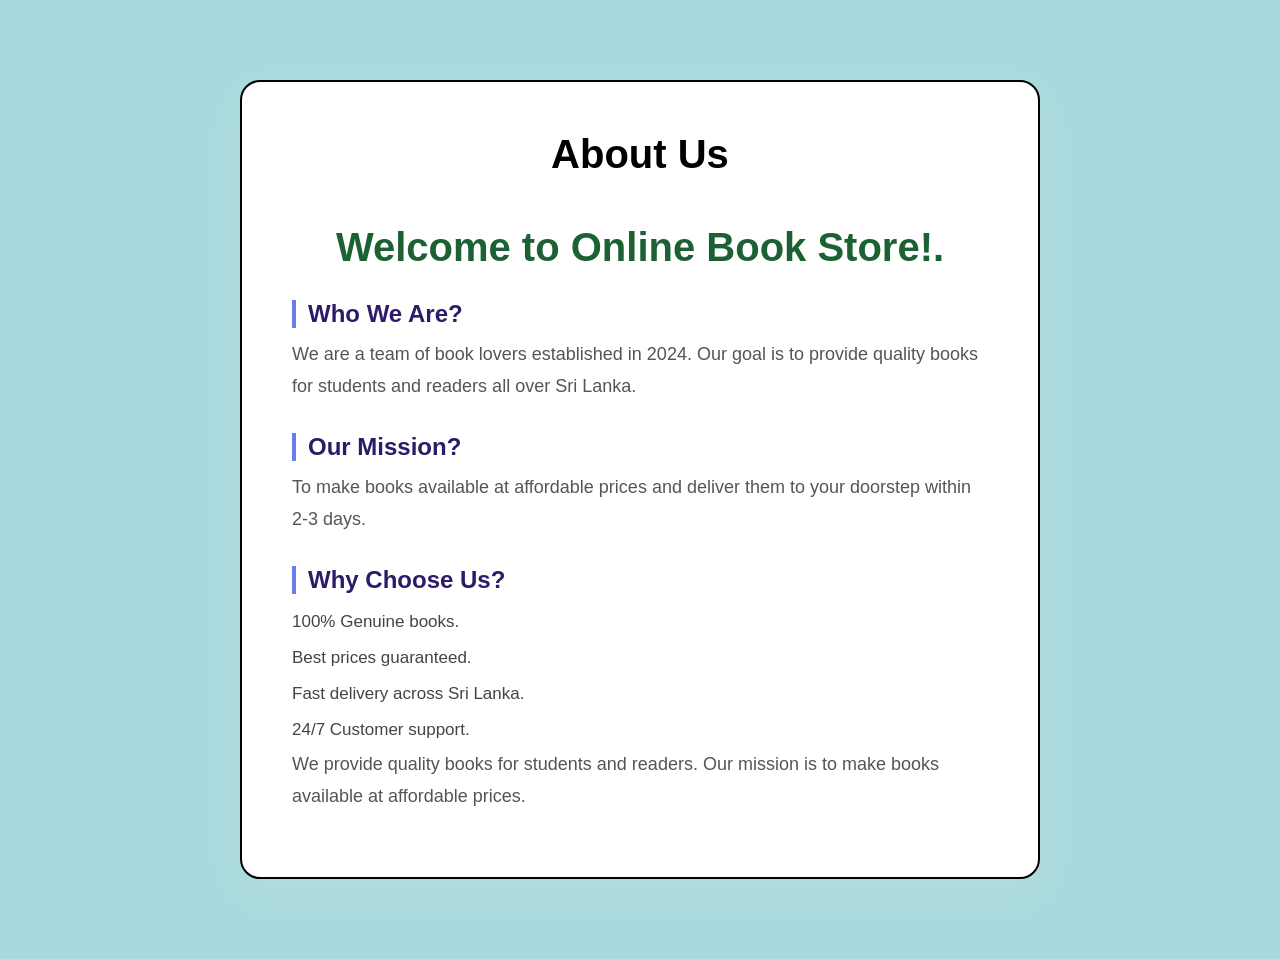
<file: about.html>
<!DOCTYPE html>
<html>
<head>
<link rel="stylesheet" href="style.css">
</head>
<body class="about-page">
<div class="about">
<h2>About Us</h2>
<br>
<h1>Welcome to Online Book Store!.</h1>

<h3>Who We Are?</h3>
  <p>We are a team of book lovers established in 2024. Our goal is to provide quality books for students and readers all over Sri Lanka.</p>
  
  <h3>Our Mission?</h3>
  <p>To make books available at affordable prices and deliver them to your doorstep within 2-3 days.</p>
  
  <h3>Why Choose Us?</h3>
  <ul>
    <li> 100% Genuine books.</li>
    <li> Best prices guaranteed.</li>
    <li> Fast delivery across Sri Lanka.</li>
    <li> 24/7 Customer support.</li>
  </ul>
<p>
We provide quality books for students and readers.
Our mission is to make books available at affordable prices.
</p>
</div>
 </body>
</html>
</file>
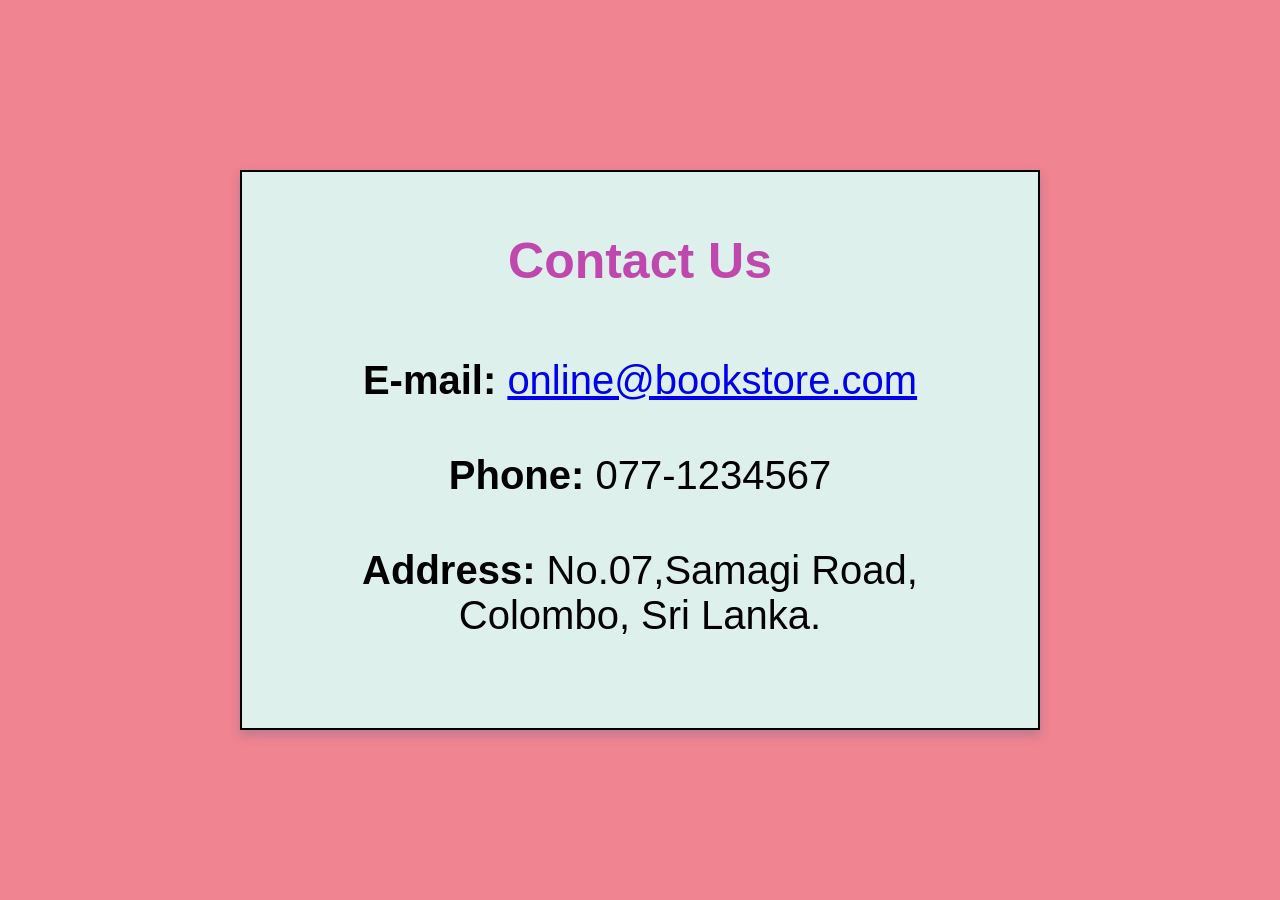
<file: contact.html>
<!DOCTYPE html>
<html>
<head>
<link rel="stylesheet" href="style.css">
</head>
<body class="contact-page">
<div class="contact">
<h2>Contact Us</h2>
<br>
<p><b>E-mail:</b> <a href="onlinebookstore@gmail.com">online@bookstore.com</a></p>
<p><b>Phone:</b> 077-1234567</p>
<p><b>Address:</b> No.07,Samagi Road, Colombo, Sri Lanka.</p>
</div>
</body>
</html>
</file>
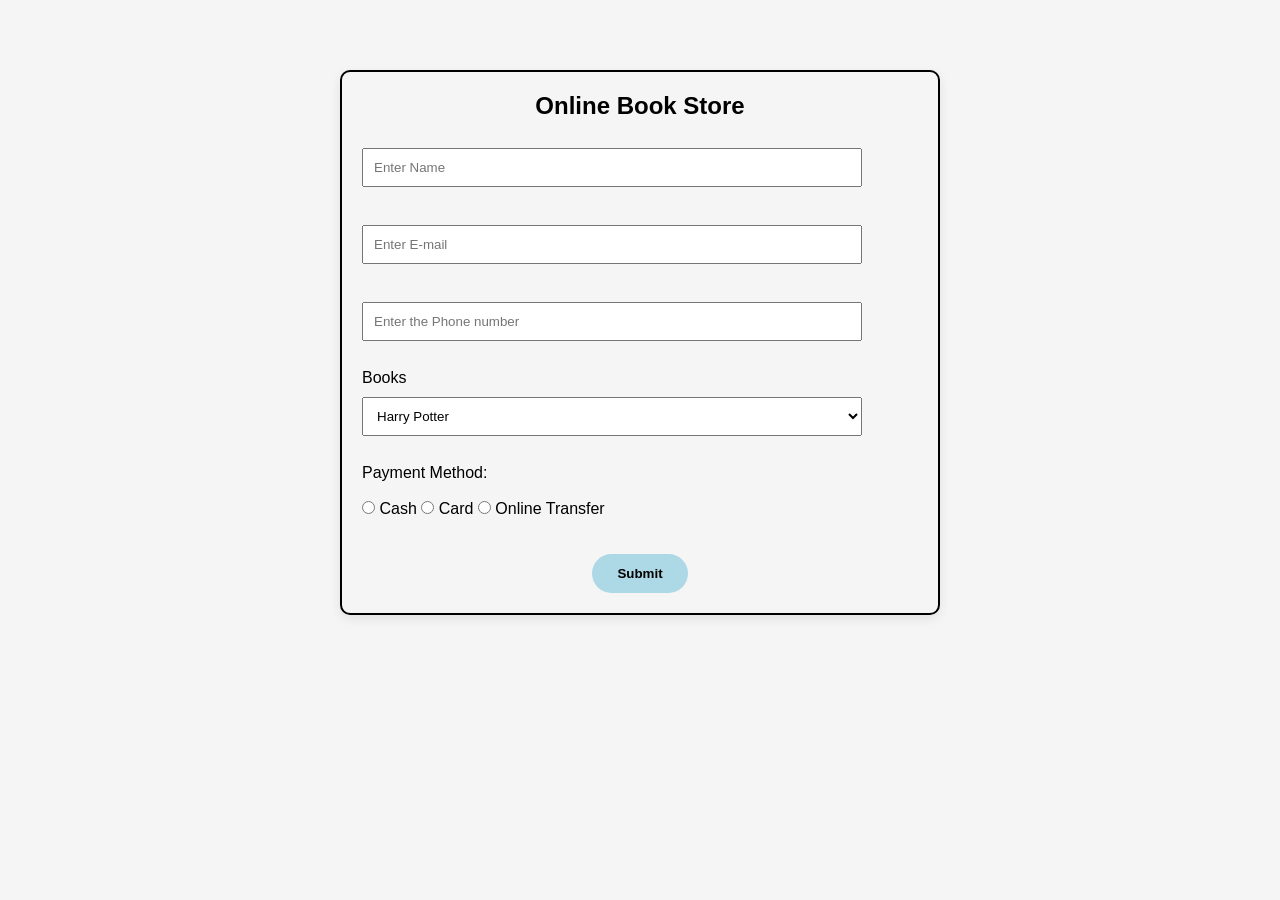
<file: order.html>
<!DOCTYPE html>
<html>
<head>
<link rel="stylesheet" href="style.css">
</head>
<body>
<form>
<div class="form-container">

<center>
<h2>Online Book Store</h2><br></center>
<input type="text" id="name" placeholder="Enter Name"><br>
<br>
<input type="email" id="email" placeholder="Enter E-mail"><br>
<br>
<input type="text" id="phone" placeholder="Enter the Phone number"><br>
<br>
<p>Books</p>
<select id ="books">
<option>Harry Potter</option>
<option>Rich Dad Poor Dad</option>
<option>Web Design Basic</option>
<option>Stephen Hawking</option>


</select>
<br><br>
<div class="payment -title">Payment Method:</div>
<br>

<input type="radio" id="cash" name="payment" value="cash">
<label for ="cash">Cash</label>

<input type="radio" id="Card" name="payment" value="card">
<label for="card">Card</label>

<input type="radio" id="Online Transfer" name="payment" value="online transfer">
<label for="card">Online Transfer</label><br>
<br><br>
<center>
<button onclick ="bookOrder()">Submit</button>
</center>
</div>
</div>
</form>

<script src="script.js"></script>

</body>
</html>
</file>
<file: style.css>
*{
    margin:0;
    padding:0;
    box-sizing:border-box;
    font-family:Arial, sans-serif;
}

body{
    background:#f5f5f5;
}

header{
    background:white;
    padding:20px;
    display:flex;
    justify-content:space-between;
    align-items:center;
}

.logo{
    font-size:32px;
    font-weight:bold;
    color:darkgreen;
}

.search-box input{
    padding:10px;
    width:300px;
}

nav{
    background:darkgreen;
    padding:15px;
    text-align:center;
}

nav a{
    color:white;
    text-decoration:none;
    margin:20px;
    font-weight:bold;
}

.hero{
    background:url('https://images.unsplash.com/photo-1524995997946-a1c2e315a42f');
    background-size:cover;
    background-position:center;
    height:400px;
    color:white;
    display:flex;
    flex-direction:column;
    justify-content:center;
    padding-left:50px;
}

.hero h1{
    font-size:50px;
}

.hero button{
    width:150px;
    padding:12px;
    margin-top:20px;
    background:green;
    color:white;
    border:none;
    cursor:pointer;
}

.section-title{
    text-align:center;
    margin:40px 0;
    color:darkgreen;
}

.categories{
    display:flex;
    justify-content:center;
    gap:30px;
    flex-wrap:wrap;
}

.card{
    width:300px;
    background:white;
    border-radius:10px;
    overflow:hidden;
    box-shadow:0 0 10px gray;
}

.card img{
    width:100%;
    height:200px;
    object-fit:cover;
}

.card h3{
    text-align:center;
    margin:15px 0;
}

.card p{
    text-align:center;
    padding:10px;
}

.card button{
    display:block;
    margin:15px auto;
    padding:10px 20px;
    background:green;
    color:white;
    border:none;
}

table{
    width:90%;
    margin:30px auto;
    border-collapse:collapse;
    background:white;
}

table,th,td{
    border:1px solid #ccc;
}

th{
    background:darkgreen;
    color:white;
}

th,td{
    padding:12px;
    text-align:center;
}

footer{
    background:darkgreen;
    color:white;
    text-align:center;
    padding:20px;
}
.form-container{
	width:600px;
	margin:50px auto;
	padding:20px;
	border-radius:10px;
	border:2px solid black;
        box-shadow:0 4px 12px rgba(0,0,0,0.08);
}
	input[type="text"],
	input[type="email"]
	
	{width:90%;
	padding:10px;
	margin:10px 0;
	}
	select{
	 width:90%;
	 padding:10px;
	 margin:10px 0;
		
		
	}
	.payment-title{
	 display:block;
	 margin-top:15px;
	 margin-bottom:10px;
	}
button{
           padding:12px 25px;
           border:none;
	    border-radius:25px;
	    cursor:pointer;
	    text-align:center;
           background:lightblue;
           font-weight:bold;
	}

button:hover{
	 color:red;
}
body.about-page{
  background:#a9d9de;
}

.about {
  width: 800px;
  max-width:90%;
  margin: 60px auto;
  padding: 50px;
  border:2px solid black;
  border-radius:20px;
  background:white;
  box-shadow:0 15px 50px rgba(255,255,255,0.1);  }

.about h1 {
  text-align:center;
  color:#1b6134;
  font-size: 40px;
  margin-bottom: 30px;
}

.about h2 {
  text-align: center;
  color:black;
  font-size: 40px;
  margin-bottom: 30px;
}

.about h3 {
  color:#2d1b69;
  font-size: 24px;
  margin-top: 30px;
  margin-bottom: 10px;
  border-left: 4px solid #667eea;
  padding-left: 12px;
}

.about p {
  font-size:18px;
  line-height: 1.8;
  color:#555;
  margin-bottom: 15px;
}

.about ul {
  list-style: none;
  padding-left: 0;
}

.about ul li {
  font-size: 17px;
  padding: 8px 0;
  color: #444;
}

body.contact-page{
  margin: 0;
  padding: 0;
  background:#f08490;
  min-height: 100vh;
  display: flex;
  justify-content: center;
  align-items: center;
  font-family: Arial;
}
.contact {
  width:800px;
  max-width:90%;
  margin:50px auto;
  padding:50px;
  background:#ddf0ec;
  border:2px solid black;
  box-shadow: 0 5px 10px rgba(42,82,152,0.25);
}

.contact h2 {
  text-align: center;
  color:#bf47ad;
  font-size: 50px;
  margin-bottom:30px;
  padding:10px;
}
.contact p {
  text-align:center;
  font-size: 40px;
  margin-bottom:30px;
  padding:10px;
}

* {
  margin: 0;
  padding: 0;
  box-sizing: border-box;
 
}
body{
  padding: 20px;

 }
.categories {
  padding:60px 20px;
  background: linear-gradient(135deg, #ff80ab 0%, #f50057 100%);
  max-width: 1200px;
  margin: 40px auto;
}

.categories h2 {
  text-align: center;
  font-size: 38px;
  color: #333;
  margin-bottom: 50px;
  font-weight: bold;
  display:block;
  width:100%
}

.category-grid {
  display: grid;
  grid-template-columns: repeat(6, 1fr);
  gap: 30px;
}

.category-card {
  background: white;
  border-radius: 15px;
  overflow: hidden;
  box-shadow: 0 5px 15px rgba(0,0,0,0.1);
  transition: 0.4s;
  cursor: pointer;
  text-align: center;
}

.category-card:hover {
  box-shadow: 0 15px 35px rgba(102, 126, 234, 0.4);
}

.category-card img {
  width: 100%;
  height: 200px;
  object-fit: cover;
  display: block;
}

.category-card h3 {
  padding: 20px;
  margin: 0;
  font-size: 22px;
  background: linear-gradient(to right, #667eea, #764ba2);
  color: white;
  font-weight: 600;
}
</file>
